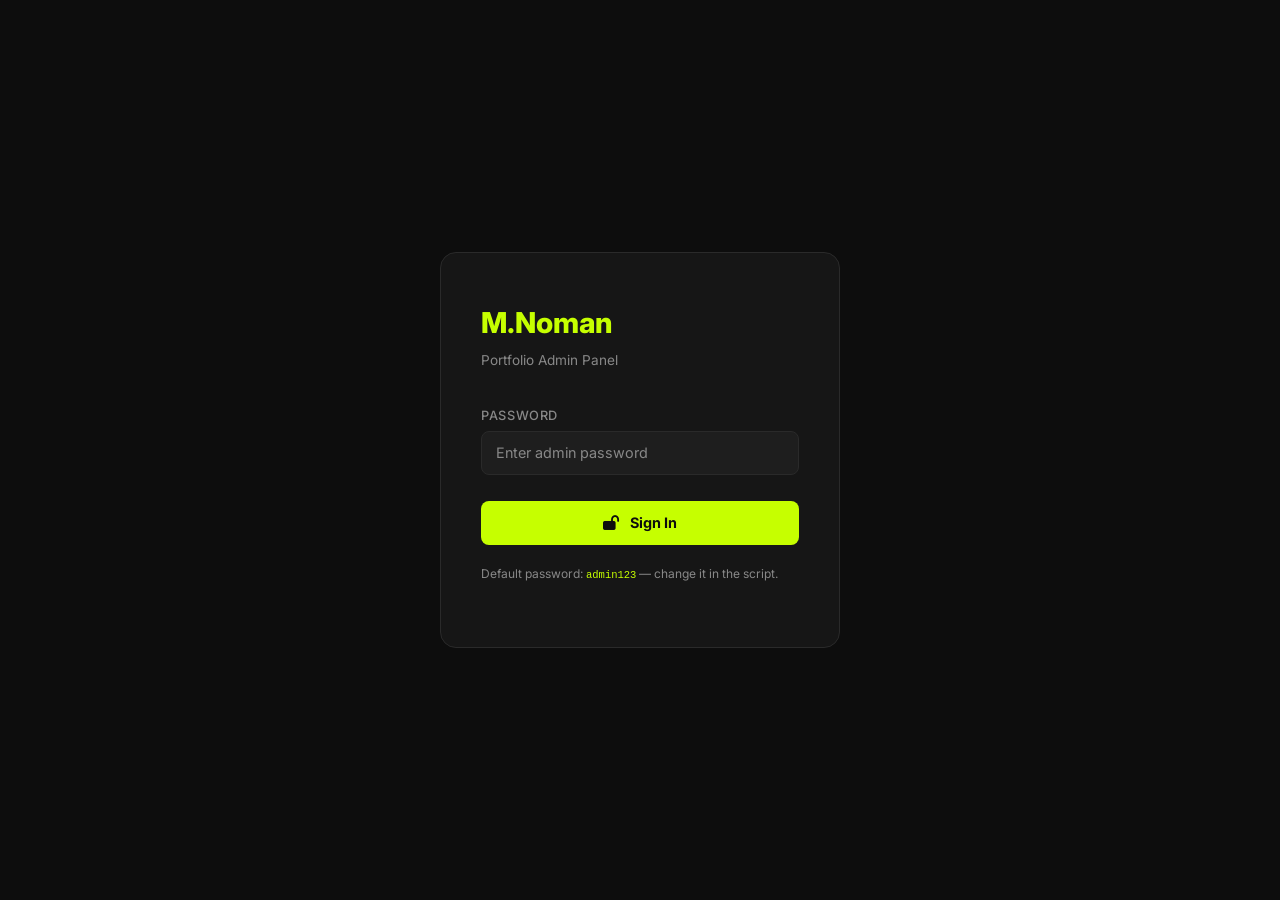
<file: admin/admin.html>
<!DOCTYPE html>
<html lang="en">
<head>
  <meta charset="UTF-8" />
  <meta name="viewport" content="width=device-width, initial-scale=1.0"/>
  <title>Admin Panel | M.Noman Portfolio</title>
  <link href="https://cdn.jsdelivr.net/npm/bootstrap@5.3.3/dist/css/bootstrap.min.css" rel="stylesheet"/>
  <link rel="stylesheet" href="https://cdnjs.cloudflare.com/ajax/libs/font-awesome/6.7.2/css/all.min.css"/>
  <link href="https://fonts.googleapis.com/css2?family=Inter:wght@300;400;500;600;700;800&display=swap" rel="stylesheet"/>
  <style>
    :root {
      --accent: #c6ff00;
      --bg: #0d0d0d;
      --surface: #161616;
      --surface2: #1e1e1e;
      --border: #2a2a2a;
      --text: #e8e8e8;
      --muted: #888;
      --danger: #ff4d4d;
    }

    * { box-sizing: border-box; margin: 0; padding: 0; }

    body {
      font-family: 'Inter', sans-serif;
      background: var(--bg);
      color: var(--text);
      min-height: 100vh;
    }

    /* ─── LOGIN SCREEN ─────────────────────────────── */
    #loginScreen {
      min-height: 100vh;
      display: flex;
      align-items: center;
      justify-content: center;
      background: var(--bg);
    }

    .login-card {
      background: var(--surface);
      border: 1px solid var(--border);
      border-radius: 16px;
      padding: 48px 40px;
      width: 100%;
      max-width: 400px;
    }

    .login-logo {
      font-size: 1.8rem;
      font-weight: 800;
      color: var(--accent);
      margin-bottom: 6px;
    }

    .login-sub {
      color: var(--muted);
      font-size: 0.85rem;
      margin-bottom: 32px;
    }

    .form-label {
      color: var(--muted);
      font-size: 0.8rem;
      font-weight: 500;
      letter-spacing: 0.05em;
      text-transform: uppercase;
      margin-bottom: 6px;
    }

    .form-control, .form-select {
      background: var(--surface2);
      border: 1px solid var(--border);
      color: var(--text);
      border-radius: 8px;
      padding: 10px 14px;
      font-size: 0.9rem;
      transition: border-color 0.2s;
    }

    .form-control:focus, .form-select:focus {
      background: var(--surface2);
      border-color: var(--accent);
      color: var(--text);
      box-shadow: 0 0 0 3px rgba(198,255,0,0.1);
    }

    .form-control::placeholder { color: var(--muted); }

    .btn-accent {
      background: var(--accent);
      color: #0d0d0d;
      border: none;
      font-weight: 700;
      font-size: 0.9rem;
      padding: 11px 24px;
      border-radius: 8px;
      cursor: pointer;
      transition: opacity 0.2s, transform 0.1s;
      width: 100%;
    }

    .btn-accent:hover { opacity: 0.88; transform: translateY(-1px); }
    .btn-accent:active { transform: translateY(0); }

    .login-error {
      background: rgba(255,77,77,0.12);
      border: 1px solid rgba(255,77,77,0.3);
      color: var(--danger);
      border-radius: 8px;
      padding: 10px 14px;
      font-size: 0.85rem;
      display: none;
      margin-top: 12px;
    }

    /* ─── ADMIN LAYOUT ─────────────────────────────── */
    #adminApp { display: none; min-height: 100vh; }

    .admin-header {
      background: var(--surface);
      border-bottom: 1px solid var(--border);
      padding: 0 28px;
      height: 60px;
      display: flex;
      align-items: center;
      justify-content: space-between;
      position: sticky;
      top: 0;
      z-index: 100;
    }

    .admin-logo {
      font-size: 1.1rem;
      font-weight: 800;
      color: var(--accent);
      letter-spacing: -0.02em;
    }

    .admin-logo span {
      color: var(--muted);
      font-weight: 400;
      font-size: 0.8rem;
      margin-left: 8px;
    }

    .btn-logout {
      background: transparent;
      border: 1px solid var(--border);
      color: var(--muted);
      padding: 6px 14px;
      border-radius: 6px;
      font-size: 0.8rem;
      cursor: pointer;
      transition: border-color 0.2s, color 0.2s;
    }

    .btn-logout:hover { border-color: var(--danger); color: var(--danger); }

    .admin-body {
      display: grid;
      grid-template-columns: 280px 1fr;
      min-height: calc(100vh - 60px);
    }

    /* ─── SIDEBAR ──────────────────────────────────── */
    .admin-sidebar {
      background: var(--surface);
      border-right: 1px solid var(--border);
      padding: 28px 20px;
    }

    .sidebar-section-label {
      color: var(--muted);
      font-size: 0.7rem;
      font-weight: 600;
      letter-spacing: 0.1em;
      text-transform: uppercase;
      margin-bottom: 10px;
      padding-left: 8px;
    }

    .stats-grid {
      display: grid;
      grid-template-columns: 1fr 1fr;
      gap: 10px;
      margin-bottom: 28px;
    }

    .stat-card {
      background: var(--surface2);
      border: 1px solid var(--border);
      border-radius: 10px;
      padding: 14px 12px;
    }

    .stat-number {
      font-size: 1.6rem;
      font-weight: 800;
      color: var(--accent);
      line-height: 1;
    }

    .stat-label {
      font-size: 0.7rem;
      color: var(--muted);
      margin-top: 4px;
    }

    .cat-filter-list { list-style: none; }

    .cat-filter-list li {
      padding: 9px 12px;
      border-radius: 8px;
      cursor: pointer;
      font-size: 0.85rem;
      color: var(--muted);
      transition: background 0.15s, color 0.15s;
      display: flex;
      align-items: center;
      justify-content: space-between;
      margin-bottom: 2px;
    }

    .cat-filter-list li:hover { background: var(--surface2); color: var(--text); }
    .cat-filter-list li.active { background: rgba(198,255,0,0.1); color: var(--accent); }

    .cat-count {
      background: var(--border);
      color: var(--muted);
      font-size: 0.7rem;
      padding: 2px 7px;
      border-radius: 20px;
    }

    .cat-filter-list li.active .cat-count {
      background: rgba(198,255,0,0.2);
      color: var(--accent);
    }

    /* ─── MAIN CONTENT ─────────────────────────────── */
    .admin-main { padding: 28px 32px; }

    .main-topbar {
      display: flex;
      align-items: center;
      justify-content: space-between;
      margin-bottom: 24px;
    }

    .main-topbar h2 {
      font-size: 1.2rem;
      font-weight: 700;
    }

    .main-topbar h2 span {
      color: var(--muted);
      font-weight: 400;
      font-size: 0.9rem;
      margin-left: 8px;
    }

    .btn-add {
      background: var(--accent);
      color: #0d0d0d;
      border: none;
      font-weight: 700;
      font-size: 0.85rem;
      padding: 9px 18px;
      border-radius: 8px;
      cursor: pointer;
      display: flex;
      align-items: center;
      gap: 7px;
      transition: opacity 0.2s;
    }

    .btn-add:hover { opacity: 0.85; }

    /* ─── PROJECTS TABLE ───────────────────────────── */
    .projects-table-wrap {
      background: var(--surface);
      border: 1px solid var(--border);
      border-radius: 12px;
      overflow: hidden;
    }

    .projects-table {
      width: 100%;
      border-collapse: collapse;
    }

    .projects-table th {
      background: var(--surface2);
      color: var(--muted);
      font-size: 0.75rem;
      font-weight: 600;
      letter-spacing: 0.06em;
      text-transform: uppercase;
      padding: 13px 16px;
      text-align: left;
      border-bottom: 1px solid var(--border);
    }

    .projects-table td {
      padding: 14px 16px;
      border-bottom: 1px solid var(--border);
      font-size: 0.87rem;
      vertical-align: middle;
    }

    .projects-table tr:last-child td { border-bottom: none; }

    .projects-table tr:hover td { background: rgba(255,255,255,0.02); }

    .proj-thumb {
      width: 52px;
      height: 38px;
      border-radius: 6px;
      object-fit: cover;
      background: var(--border);
      display: flex;
      align-items: center;
      justify-content: center;
      color: var(--muted);
      font-size: 0.75rem;
    }

    .proj-thumb video, .proj-thumb img {
      width: 52px;
      height: 38px;
      object-fit: cover;
      border-radius: 6px;
    }

    .proj-title { font-weight: 600; color: var(--text); }
    .proj-desc { color: var(--muted); font-size: 0.8rem; margin-top: 2px; }

    .cat-badge {
      background: rgba(198,255,0,0.1);
      color: var(--accent);
      border: 1px solid rgba(198,255,0,0.2);
      font-size: 0.72rem;
      font-weight: 600;
      padding: 3px 9px;
      border-radius: 20px;
      white-space: nowrap;
    }

    .btn-edit, .btn-delete {
      border: none;
      border-radius: 6px;
      padding: 5px 10px;
      font-size: 0.8rem;
      cursor: pointer;
      transition: opacity 0.2s;
    }

    .btn-edit {
      background: rgba(255,255,255,0.07);
      color: var(--text);
      margin-right: 5px;
    }

    .btn-delete {
      background: rgba(255,77,77,0.12);
      color: var(--danger);
    }

    .btn-edit:hover { background: rgba(255,255,255,0.13); }
    .btn-delete:hover { background: rgba(255,77,77,0.22); }

    .empty-state {
      text-align: center;
      padding: 56px 20px;
      color: var(--muted);
    }

    .empty-state i { font-size: 2.5rem; margin-bottom: 14px; display: block; }
    .empty-state p { font-size: 0.9rem; }

    /* ─── MODAL ────────────────────────────────────── */
    .modal-overlay {
      position: fixed;
      inset: 0;
      background: rgba(0,0,0,0.7);
      backdrop-filter: blur(4px);
      z-index: 200;
      display: none;
      align-items: center;
      justify-content: center;
    }

    .modal-overlay.open { display: flex; }

    .modal-box {
      background: var(--surface);
      border: 1px solid var(--border);
      border-radius: 16px;
      width: 100%;
      max-width: 540px;
      max-height: 90vh;
      overflow-y: auto;
      padding: 32px;
      position: relative;
    }

    .modal-title {
      font-size: 1.1rem;
      font-weight: 700;
      margin-bottom: 24px;
      display: flex;
      align-items: center;
      gap: 10px;
    }

    .modal-title i { color: var(--accent); }

    .modal-close {
      position: absolute;
      top: 20px;
      right: 20px;
      background: var(--surface2);
      border: none;
      color: var(--muted);
      width: 32px;
      height: 32px;
      border-radius: 50%;
      cursor: pointer;
      font-size: 0.9rem;
      display: flex;
      align-items: center;
      justify-content: center;
      transition: color 0.2s;
    }

    .modal-close:hover { color: var(--text); }

    .form-group { margin-bottom: 18px; }

    .file-drop {
      border: 2px dashed var(--border);
      border-radius: 10px;
      padding: 24px;
      text-align: center;
      cursor: pointer;
      transition: border-color 0.2s;
      color: var(--muted);
      font-size: 0.85rem;
    }

    .file-drop:hover, .file-drop.dragover { border-color: var(--accent); color: var(--accent); }
    .file-drop i { font-size: 1.5rem; display: block; margin-bottom: 8px; }

    .file-preview {
      margin-top: 12px;
      border-radius: 8px;
      overflow: hidden;
      display: none;
    }

    .file-preview video, .file-preview img {
      width: 100%;
      max-height: 160px;
      object-fit: cover;
      border-radius: 8px;
    }

    .modal-footer-btns {
      display: flex;
      gap: 10px;
      margin-top: 24px;
      justify-content: flex-end;
    }

    .btn-cancel {
      background: var(--surface2);
      border: 1px solid var(--border);
      color: var(--muted);
      padding: 9px 20px;
      border-radius: 8px;
      cursor: pointer;
      font-size: 0.88rem;
      transition: color 0.2s;
    }

    .btn-cancel:hover { color: var(--text); }

    .btn-save {
      background: var(--accent);
      color: #0d0d0d;
      border: none;
      padding: 9px 24px;
      border-radius: 8px;
      cursor: pointer;
      font-weight: 700;
      font-size: 0.88rem;
      transition: opacity 0.2s;
    }

    .btn-save:hover { opacity: 0.85; }

    /* ─── TOAST ────────────────────────────────────── */
    .toast-wrap {
      position: fixed;
      bottom: 24px;
      right: 24px;
      z-index: 999;
      display: flex;
      flex-direction: column;
      gap: 10px;
    }

    .toast-msg {
      background: var(--surface);
      border: 1px solid var(--border);
      border-left: 3px solid var(--accent);
      color: var(--text);
      padding: 12px 18px;
      border-radius: 10px;
      font-size: 0.85rem;
      animation: slideIn 0.25s ease;
      min-width: 220px;
    }

    .toast-msg.error { border-left-color: var(--danger); }

    @keyframes slideIn {
      from { opacity: 0; transform: translateX(20px); }
      to   { opacity: 1; transform: translateX(0); }
    }

    /* ─── RESPONSIVE ───────────────────────────────── */
    @media (max-width: 900px) {
      .admin-body { grid-template-columns: 1fr; }
      .admin-sidebar { display: none; }
      .admin-main { padding: 20px 16px; }
    }
  </style>
</head>
<body>

<!-- ═══════════════════════════════════════════════════
     LOGIN SCREEN
════════════════════════════════════════════════════ -->
<div id="loginScreen">
  <div class="login-card">
    <div class="login-logo">M.Noman</div>
    <div class="login-sub">Portfolio Admin Panel</div>

    <div class="form-group">
      <label class="form-label">Password</label>
      <input type="password" id="loginPassword" class="form-control" placeholder="Enter admin password" />
    </div>
    <button class="btn-accent mt-2" onclick="doLogin()">
      <i class="fa-solid fa-lock-open me-2"></i> Sign In
    </button>
    <div class="login-error" id="loginError">Incorrect password. Try again.</div>

    <p style="color:var(--muted);font-size:0.75rem;margin-top:20px;">
      Default password: <code style="color:var(--accent)">admin123</code> — change it in the script.
    </p>
  </div>
</div>

<!-- ═══════════════════════════════════════════════════
     ADMIN APP
════════════════════════════════════════════════════ -->
<div id="adminApp">

  <!-- Header -->
  <div class="admin-header">
    <div class="admin-logo">M.Noman <span>/ Admin Panel</span></div>
    <button class="btn-logout" onclick="doLogout()">
      <i class="fa-solid fa-right-from-bracket me-1"></i> Logout
    </button>
  </div>

  <div class="admin-body">

    <!-- Sidebar -->
    <aside class="admin-sidebar">
      <div class="sidebar-section-label">Overview</div>
      <div class="stats-grid">
        <div class="stat-card">
          <div class="stat-number" id="statTotal">0</div>
          <div class="stat-label">Total Projects</div>
        </div>
        <div class="stat-card">
          <div class="stat-number" id="statCats">0</div>
          <div class="stat-label">Categories</div>
        </div>
      </div>

      <div class="sidebar-section-label">Filter by Category</div>
      <ul class="cat-filter-list" id="catFilterList">
        <li class="active" data-cat="all" onclick="filterByCategory('all', this)">
          All Projects <span class="cat-count" id="countAll">0</span>
        </li>
        <li data-cat="talking-head" onclick="filterByCategory('talking-head', this)">
          Talking Head <span class="cat-count" id="count-talking-head">0</span>
        </li>
        <li data-cat="short-form" onclick="filterByCategory('short-form', this)">
          Short-Form Video <span class="cat-count" id="count-short-form">0</span>
        </li>
        <li data-cat="long-form" onclick="filterByCategory('long-form', this)">
          Long-Form Video <span class="cat-count" id="count-long-form">0</span>
        </li>
        <li data-cat="thumbnail" onclick="filterByCategory('thumbnail', this)">
          Thumbnail Design <span class="cat-count" id="count-thumbnail">0</span>
        </li>
        <li data-cat="animation" onclick="filterByCategory('animation', this)">
          AI Animation <span class="cat-count" id="count-animation">0</span>
        </li>
        <li data-cat="avatar" onclick="filterByCategory('avatar', this)">
          AI Avatar <span class="cat-count" id="count-avatar">0</span>
        </li>
      </ul>
    </aside>

    <!-- Main -->
    <main class="admin-main">
      <div class="main-topbar">
        <h2>Projects <span id="tableCountLabel"></span></h2>
        <button class="btn-add" onclick="openAddModal()">
          <i class="fa-solid fa-plus"></i> Add Project
        </button>
      </div>

      <div class="projects-table-wrap">
        <table class="projects-table">
          <thead>
            <tr>
              <th>Media</th>
              <th>Project</th>
              <th>Category</th>
              <th>Actions</th>
            </tr>
          </thead>
          <tbody id="projectsTableBody">
          </tbody>
        </table>
        <div class="empty-state" id="emptyState" style="display:none;">
          <i class="fa-solid fa-film"></i>
          <p>No projects yet. Click <strong>Add Project</strong> to get started.</p>
        </div>
      </div>
    </main>

  </div>
</div>

<!-- ═══════════════════════════════════════════════════
     ADD / EDIT MODAL
════════════════════════════════════════════════════ -->
<div class="modal-overlay" id="projectModal">
  <div class="modal-box">
    <button class="modal-close" onclick="closeModal()"><i class="fa-solid fa-xmark"></i></button>
    <div class="modal-title"><i class="fa-solid fa-film"></i> <span id="modalTitleText">Add Project</span></div>

    <div class="form-group">
      <label class="form-label">Project Title *</label>
      <input type="text" id="projTitle" class="form-control" placeholder="e.g. AI Sales Avatar" />
    </div>

    <div class="form-group">
      <label class="form-label">Description</label>
      <input type="text" id="projDesc" class="form-control" placeholder="Short description (optional)" />
    </div>

    <div class="form-group">
      <label class="form-label">Category *</label>
      <select id="projCategory" class="form-select">
        <option value="">Select category...</option>
        <option value="talking-head">Realistic AI Talking-Head Videos</option>
        <option value="short-form">Short-Form Video Editing</option>
        <option value="long-form">Long-Form Video Editing</option>
        <option value="thumbnail">Thumbnail Design</option>
        <option value="animation">AI Animation Videos</option>
        <option value="avatar">AI Cloned Avatar Videos</option>
      </select>
    </div>

    <div class="form-group">
      <label class="form-label">Media Type</label>
      <select id="projMediaType" class="form-select" onchange="handleMediaTypeChange()">
        <option value="video">Video (.mp4)</option>
        <option value="image">Image (.jpg/.png/.webp)</option>
      </select>
    </div>

    <div class="form-group">
      <label class="form-label">Media File</label>
      <div class="file-drop" id="fileDrop" onclick="document.getElementById('mediaFileInput').click()"
           ondragover="event.preventDefault();this.classList.add('dragover')"
           ondragleave="this.classList.remove('dragover')"
           ondrop="handleFileDrop(event)">
        <i class="fa-solid fa-cloud-arrow-up"></i>
        Click or drag & drop your video / image here
      </div>
      <input type="file" id="mediaFileInput" accept="video/*,image/*" style="display:none" onchange="handleFileSelect(this)" />
      <div class="file-preview" id="filePreview"></div>
    </div>

    <div class="form-group">
      <label class="form-label">Or paste a file path / URL</label>
      <input type="text" id="projMediaPath" class="form-control" placeholder="assets/my-video.mp4  or  https://..." />
    </div>

    <div class="modal-footer-btns">
      <button class="btn-cancel" onclick="closeModal()">Cancel</button>
      <button class="btn-save" onclick="saveProject()"><i class="fa-solid fa-floppy-disk me-1"></i> Save Project</button>
    </div>
  </div>
</div>

<!-- Toast container -->
<div class="toast-wrap" id="toastWrap"></div>

<script>
  /* ──────────────────────────────────────────────────
     CONFIG — change this password!
  ────────────────────────────────────────────────── */
  const ADMIN_PASSWORD = 'admin123';
  const STORAGE_KEY    = 'noman_portfolio_projects';

  /* ──────────────────────────────────────────────────
     STATE
  ────────────────────────────────────────────────── */
  let projects = [];
  let editingId = null;
  let currentFilter = 'all';
  let selectedFileData = null;   // base64 of uploaded file

  const CATEGORY_LABELS = {
    'talking-head': 'Realistic AI Talking-Head Videos',
    'short-form':   'Short-Form Video Editing',
    'long-form':    'Long-Form Video Editing',
    'thumbnail':    'Thumbnail Design',
    'animation':    'AI Animation Videos',
    'avatar':       'AI Cloned Avatar Videos',
  };

  /* ──────────────────────────────────────────────────
     LOGIN / LOGOUT
  ────────────────────────────────────────────────── */
  function doLogin() {
    const pw = document.getElementById('loginPassword').value;
    if (pw === ADMIN_PASSWORD) {
      sessionStorage.setItem('noman_admin', '1');
      document.getElementById('loginScreen').style.display = 'none';
      document.getElementById('adminApp').style.display = 'block';
      loadProjects();
    } else {
      document.getElementById('loginError').style.display = 'block';
    }
  }

  document.getElementById('loginPassword').addEventListener('keydown', e => {
    if (e.key === 'Enter') doLogin();
  });

  function doLogout() {
    sessionStorage.removeItem('noman_admin');
    location.reload();
  }

  // Auto-login if session exists
  if (sessionStorage.getItem('noman_admin') === '1') {
    document.getElementById('loginScreen').style.display = 'none';
    document.getElementById('adminApp').style.display = 'block';
  }

  /* ──────────────────────────────────────────────────
     STORAGE
  ────────────────────────────────────────────────── */
  function loadProjects() {
    const stored = localStorage.getItem(STORAGE_KEY);
    projects = stored ? JSON.parse(stored) : [];
    renderAll();
  }

  function saveToStorage() {
    localStorage.setItem(STORAGE_KEY, JSON.stringify(projects));
  }

  /* ──────────────────────────────────────────────────
     RENDER
  ────────────────────────────────────────────────── */
  function renderAll() {
    updateStats();
    renderTable();
  }

  function updateStats() {
    document.getElementById('statTotal').textContent = projects.length;
    const cats = new Set(projects.map(p => p.category)).size;
    document.getElementById('statCats').textContent = cats;

    // count per category
    document.getElementById('countAll').textContent = projects.length;
    Object.keys(CATEGORY_LABELS).forEach(cat => {
      const el = document.getElementById('count-' + cat);
      if (el) el.textContent = projects.filter(p => p.category === cat).length;
    });
  }

  function renderTable() {
    const filtered = currentFilter === 'all'
      ? projects
      : projects.filter(p => p.category === currentFilter);

    const tbody = document.getElementById('projectsTableBody');
    const empty = document.getElementById('emptyState');

    document.getElementById('tableCountLabel').textContent =
      filtered.length ? `(${filtered.length})` : '';

    if (!filtered.length) {
      tbody.innerHTML = '';
      empty.style.display = 'block';
      return;
    }

    empty.style.display = 'none';

    tbody.innerHTML = filtered.map(p => `
      <tr>
        <td>${renderThumb(p)}</td>
        <td>
          <div class="proj-title">${escHtml(p.title)}</div>
          ${p.description ? `<div class="proj-desc">${escHtml(p.description)}</div>` : ''}
        </td>
        <td><span class="cat-badge">${escHtml(CATEGORY_LABELS[p.category] || p.category)}</span></td>
        <td>
          <button class="btn-edit" onclick="openEditModal('${p.id}')"><i class="fa-solid fa-pen"></i></button>
          <button class="btn-delete" onclick="deleteProject('${p.id}')"><i class="fa-solid fa-trash"></i></button>
        </td>
      </tr>
    `).join('');
  }

  function renderThumb(p) {
    const src = p.mediaData || p.mediaPath || '';
    if (!src) return `<div class="proj-thumb"><i class="fa-solid fa-photo-film"></i></div>`;
    if (p.mediaType === 'video') {
      return `<div class="proj-thumb"><video src="${escHtml(src)}" muted></video></div>`;
    }
    return `<div class="proj-thumb"><img src="${escHtml(src)}" alt="${escHtml(p.title)}" /></div>`;
  }

  /* ──────────────────────────────────────────────────
     FILTER
  ────────────────────────────────────────────────── */
  function filterByCategory(cat, el) {
    currentFilter = cat;
    document.querySelectorAll('.cat-filter-list li').forEach(li => li.classList.remove('active'));
    el.classList.add('active');
    renderTable();
  }

  /* ──────────────────────────────────────────────────
     MODAL — OPEN / CLOSE
  ────────────────────────────────────────────────── */
  function openAddModal() {
    editingId = null;
    selectedFileData = null;
    document.getElementById('modalTitleText').textContent = 'Add Project';
    document.getElementById('projTitle').value = '';
    document.getElementById('projDesc').value = '';
    document.getElementById('projCategory').value = '';
    document.getElementById('projMediaType').value = 'video';
    document.getElementById('projMediaPath').value = '';
    document.getElementById('filePreview').style.display = 'none';
    document.getElementById('filePreview').innerHTML = '';
    document.getElementById('projectModal').classList.add('open');
  }

  function openEditModal(id) {
    const p = projects.find(x => x.id === id);
    if (!p) return;
    editingId = id;
    selectedFileData = p.mediaData || null;
    document.getElementById('modalTitleText').textContent = 'Edit Project';
    document.getElementById('projTitle').value = p.title;
    document.getElementById('projDesc').value = p.description || '';
    document.getElementById('projCategory').value = p.category;
    document.getElementById('projMediaType').value = p.mediaType || 'video';
    document.getElementById('projMediaPath').value = p.mediaPath || '';

    const preview = document.getElementById('filePreview');
    if (p.mediaData) {
      preview.style.display = 'block';
      preview.innerHTML = p.mediaType === 'video'
        ? `<video src="${p.mediaData}" controls style="width:100%;max-height:160px;border-radius:8px;"></video>`
        : `<img src="${p.mediaData}" style="width:100%;max-height:160px;object-fit:cover;border-radius:8px;" />`;
    } else {
      preview.style.display = 'none';
      preview.innerHTML = '';
    }

    document.getElementById('projectModal').classList.add('open');
  }

  function closeModal() {
    document.getElementById('projectModal').classList.remove('open');
    editingId = null;
    selectedFileData = null;
  }

  /* ──────────────────────────────────────────────────
     FILE HANDLING
  ────────────────────────────────────────────────── */
  function handleMediaTypeChange() {
    const type = document.getElementById('projMediaType').value;
    document.getElementById('mediaFileInput').accept = type === 'video' ? 'video/*' : 'image/*';
  }

  function handleFileSelect(input) {
    if (input.files && input.files[0]) processFile(input.files[0]);
  }

  function handleFileDrop(e) {
    e.preventDefault();
    document.getElementById('fileDrop').classList.remove('dragover');
    const file = e.dataTransfer.files[0];
    if (file) processFile(file);
  }

  function processFile(file) {
    const isVideo = file.type.startsWith('video/');
    document.getElementById('projMediaType').value = isVideo ? 'video' : 'image';

    const reader = new FileReader();
    reader.onload = function(e) {
      selectedFileData = e.target.result;
      const preview = document.getElementById('filePreview');
      preview.style.display = 'block';
      preview.innerHTML = isVideo
        ? `<video src="${selectedFileData}" controls style="width:100%;max-height:160px;border-radius:8px;"></video>`
        : `<img src="${selectedFileData}" style="width:100%;max-height:160px;object-fit:cover;border-radius:8px;" />`;
    };
    reader.readAsDataURL(file);
  }

  /* ──────────────────────────────────────────────────
     SAVE / DELETE
  ────────────────────────────────────────────────── */
  function saveProject() {
    const title    = document.getElementById('projTitle').value.trim();
    const desc     = document.getElementById('projDesc').value.trim();
    const category = document.getElementById('projCategory').value;
    const mediaType= document.getElementById('projMediaType').value;
    const mediaPath= document.getElementById('projMediaPath').value.trim();

    if (!title)    return showToast('Please enter a project title.', 'error');
    if (!category) return showToast('Please select a category.', 'error');
    if (!selectedFileData && !mediaPath) return showToast('Please add a media file or path.', 'error');

    if (editingId) {
      const idx = projects.findIndex(p => p.id === editingId);
      if (idx !== -1) {
        projects[idx] = {
          ...projects[idx], title, description: desc, category,
          mediaType, mediaPath, mediaData: selectedFileData
        };
      }
      showToast('Project updated!');
    } else {
      projects.push({
        id: 'proj_' + Date.now(),
        title, description: desc, category,
        mediaType, mediaPath, mediaData: selectedFileData
      });
      showToast('Project added!');
    }

    saveToStorage();
    renderAll();
    closeModal();
  }

  function deleteProject(id) {
    if (!confirm('Delete this project? This cannot be undone.')) return;
    projects = projects.filter(p => p.id !== id);
    saveToStorage();
    renderAll();
    showToast('Project deleted.');
  }

  /* ──────────────────────────────────────────────────
     TOAST
  ────────────────────────────────────────────────── */
  function showToast(msg, type = 'success') {
    const wrap = document.getElementById('toastWrap');
    const el = document.createElement('div');
    el.className = 'toast-msg' + (type === 'error' ? ' error' : '');
    el.innerHTML = `<i class="fa-solid fa-${type === 'error' ? 'circle-exclamation' : 'circle-check'} me-2"></i>${msg}`;
    wrap.appendChild(el);
    setTimeout(() => el.remove(), 3000);
  }

  /* ──────────────────────────────────────────────────
     UTIL
  ────────────────────────────────────────────────── */
  function escHtml(str) {
    return String(str).replace(/&/g,'&amp;').replace(/</g,'&lt;').replace(/>/g,'&gt;').replace(/"/g,'&quot;');
  }

  // Close modal on overlay click
  document.getElementById('projectModal').addEventListener('click', function(e) {
    if (e.target === this) closeModal();
  });

  // Init if already logged in
  if (sessionStorage.getItem('noman_admin') === '1') loadProjects();
</script>
</body>
</html>
</file>
